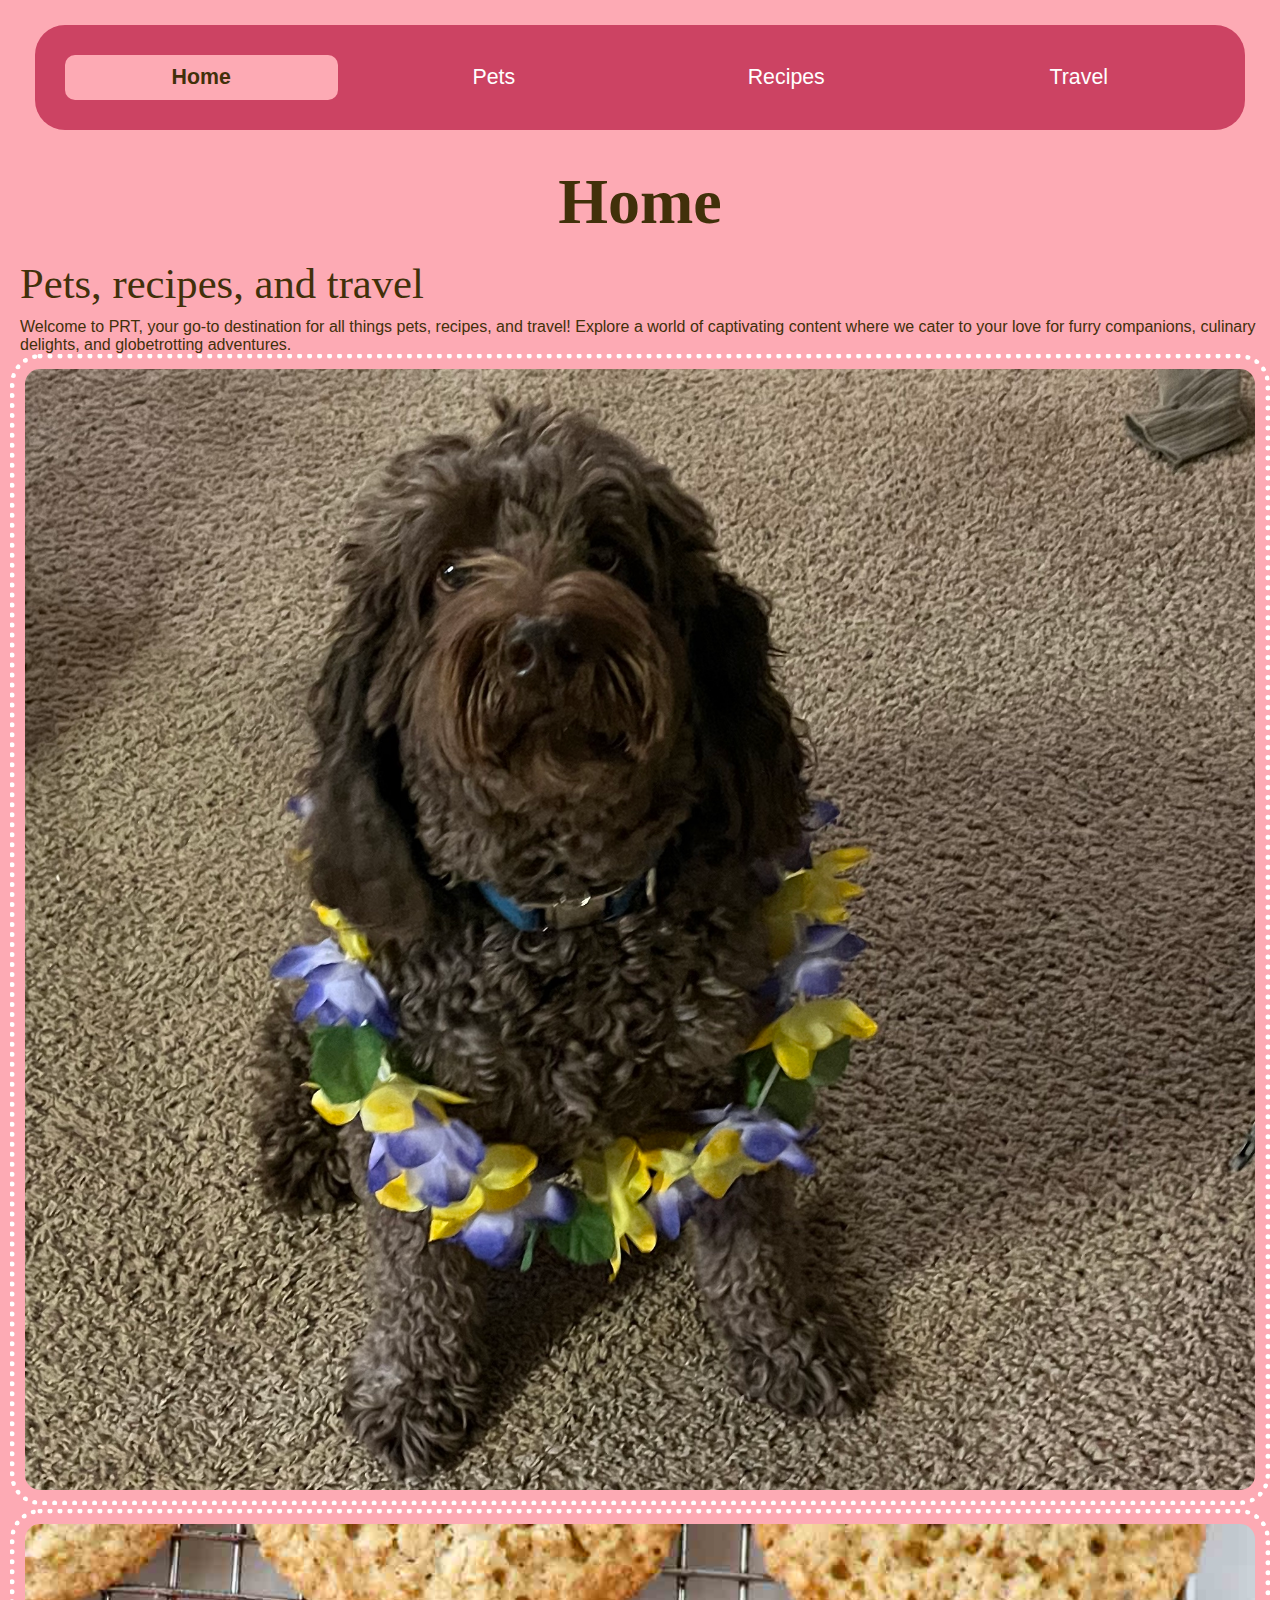
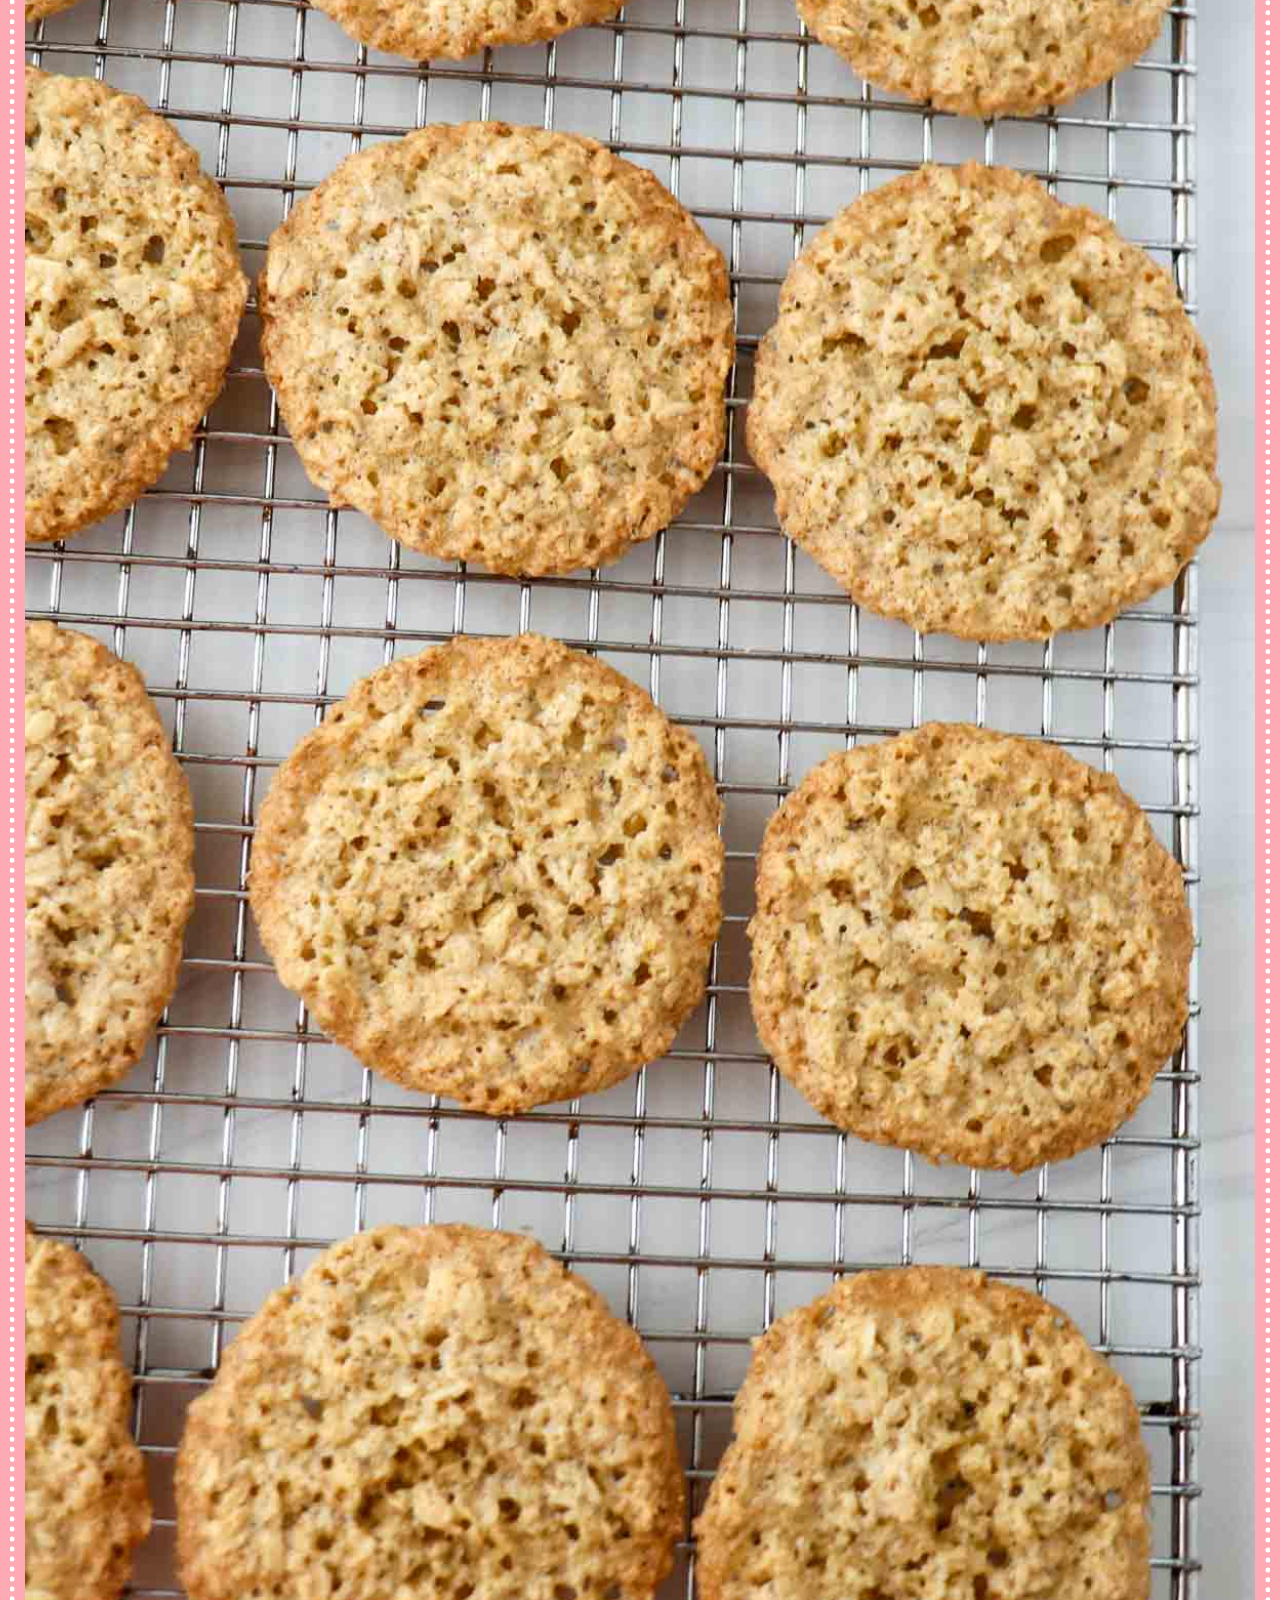
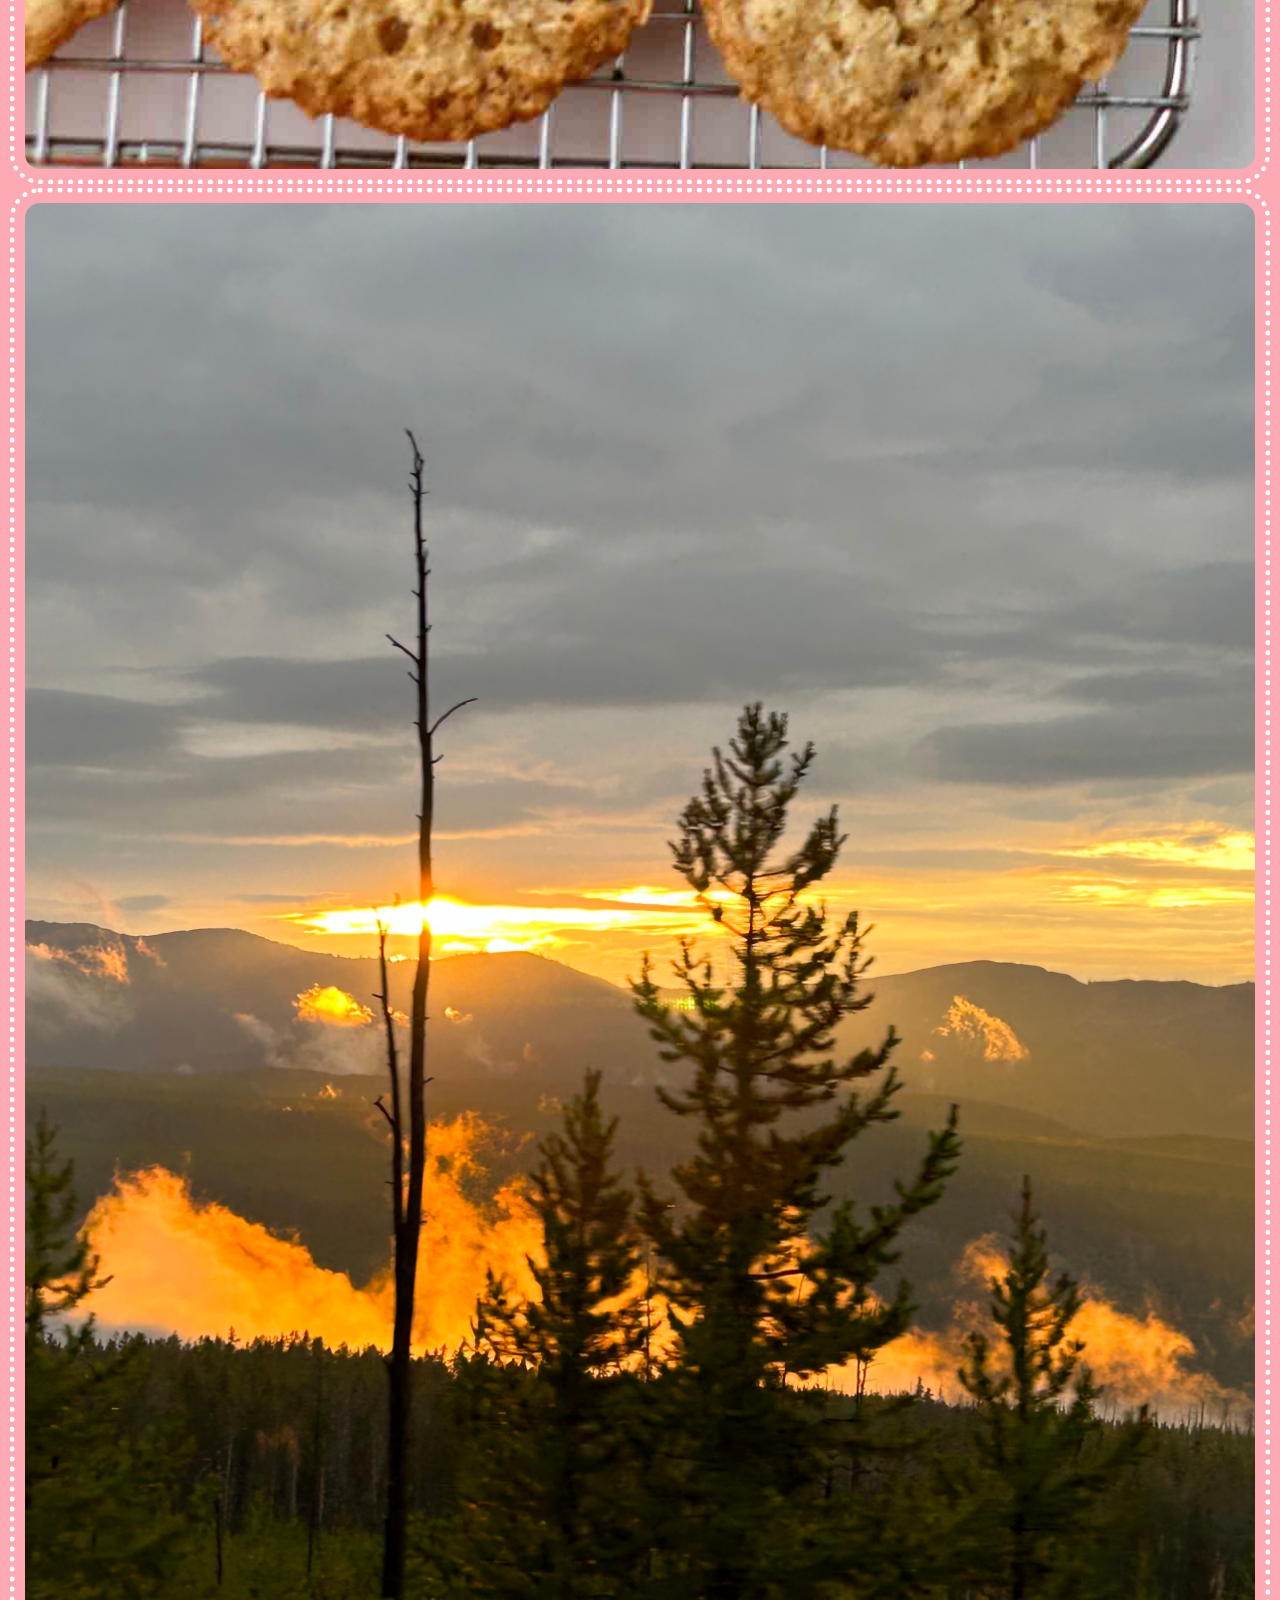
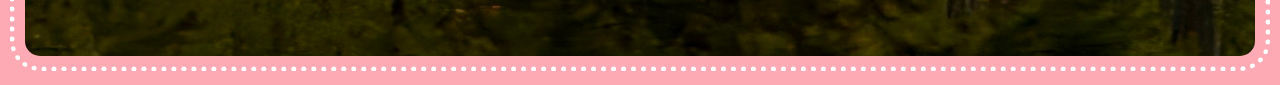
<file: index.html>
<!DOCTYPE html>
<html lang="en">
<head>
    <meta charset="UTF-8">
    <meta name="viewport" content="width=device-width, initial-scale=1.0">
    <link rel="stylesheet" href="css/reset.css">
    <link rel="stylesheet" href="css/style.css">
    <title>Common Class Project</title>
</head>
<body>
    <a class="skip" href = "#main">Skip to Main Content</a>
    <header>
        <nav>
            <ul class = "nav-container">
                <li id="selected"><a href = "index.html">Home</a></li>
                <li><a href = "pets.html">Pets</a></li>
                <li><a href = "recipes.html">Recipes</a></li>
                <li><a href = "travel.html">Travel</a></li>
            </ul>
        </nav>
        <h1>Home</h1>
    </header>
    <main id = "main">
        <div>
            <h2>Pets, recipes, and travel</h2>
            <p>Welcome to PRT, your go-to destination for all things pets, recipes, and travel! Explore a world of captivating content where we cater to your love for furry companions, culinary delights, and globetrotting adventures. </p>

        </div>
        <div>
            <img src="images/bacon.jpg" width = "400" alt="Brown labradoodle wearing colorful lei">
            <img src="images/Oatmeal-Cookies.jpg" width = "400" alt="Oatmeal cookies on a metal cooling rack">
            <img src= "images/yellowstone_sunset.jpg" width= "200" alt= "Yellowstone at sunset">
        </div>
    </main>
    
</body>
</html>
</file>
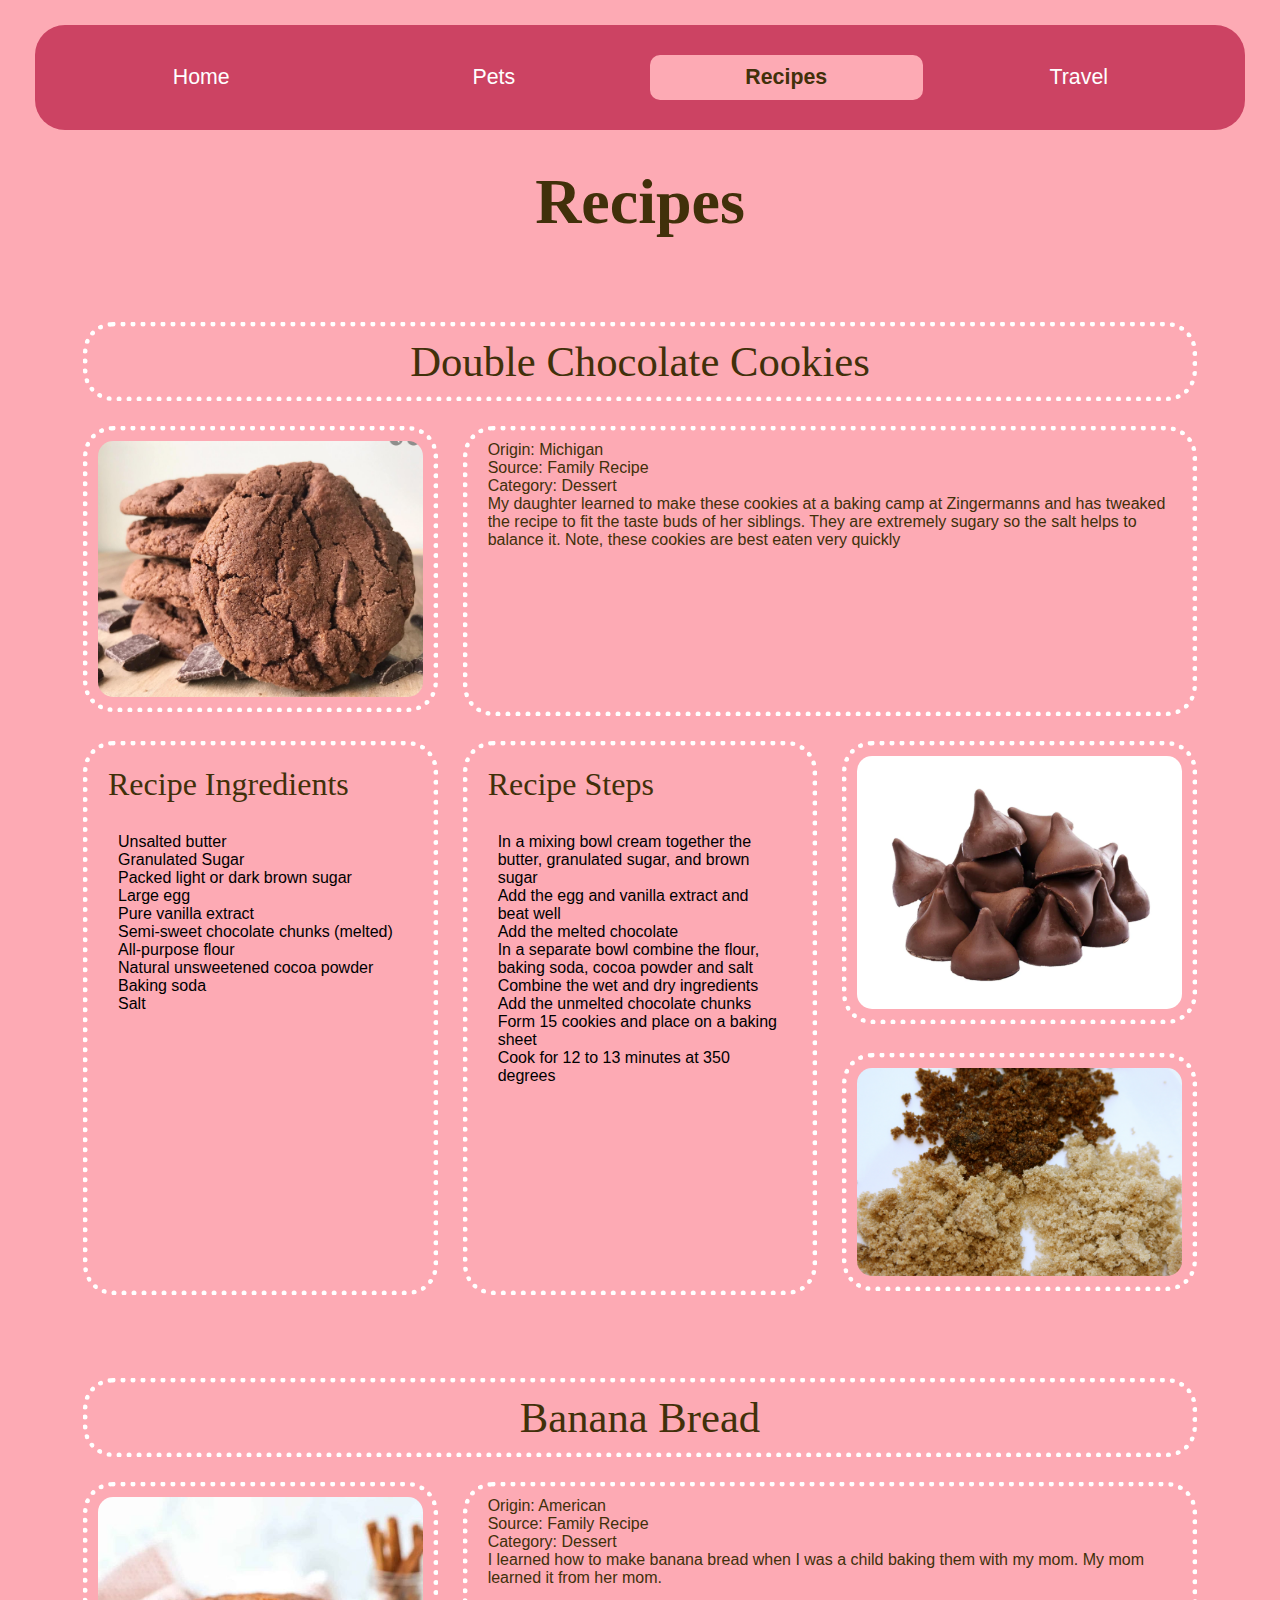
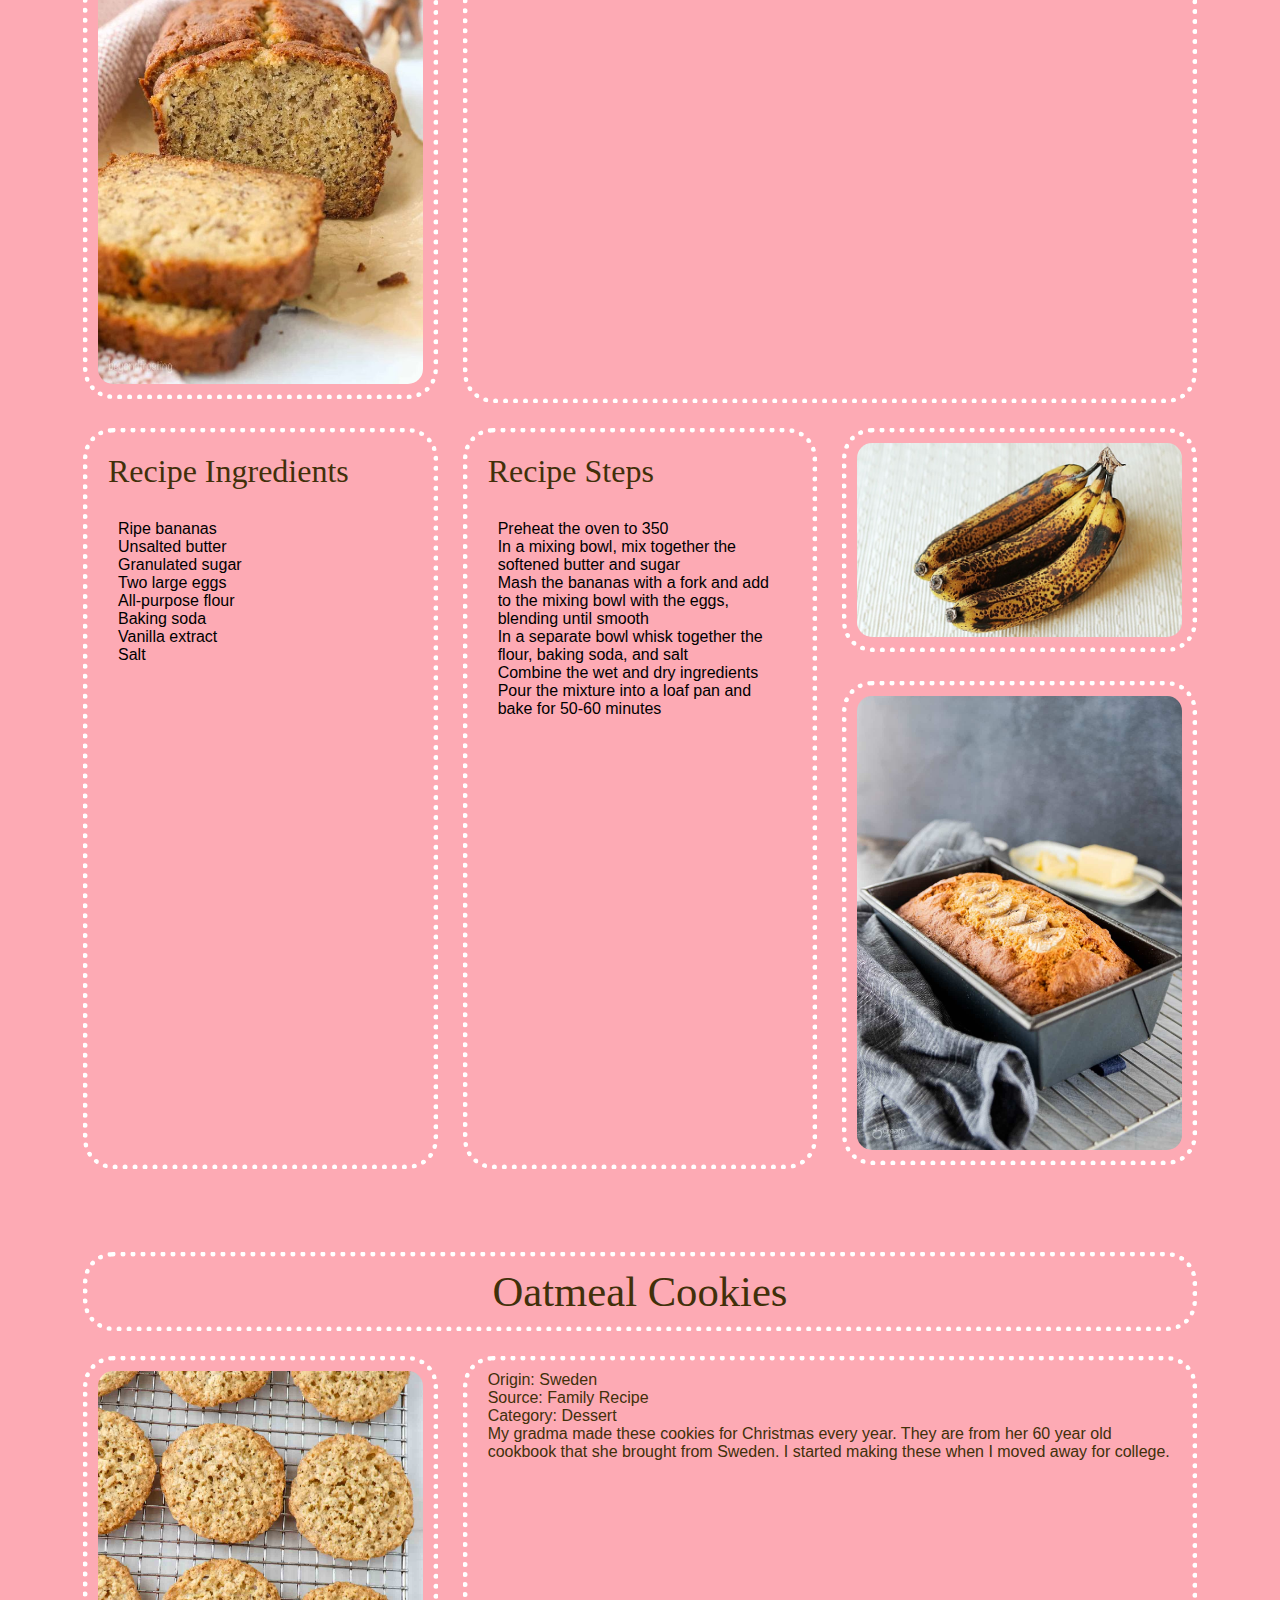
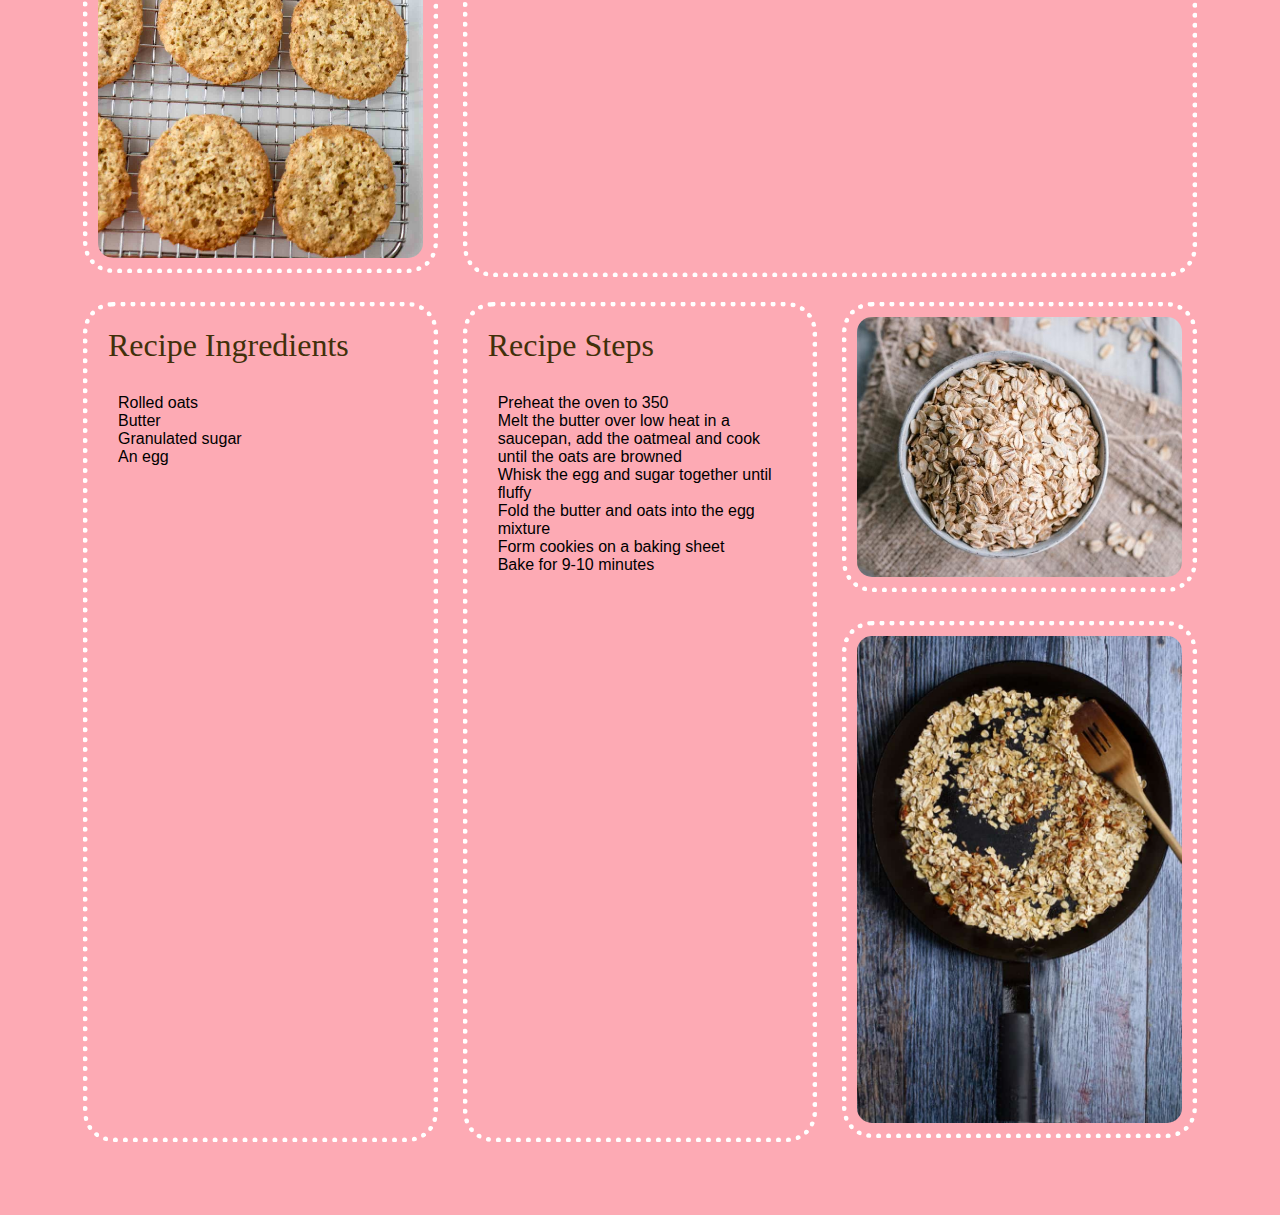
<file: recipes.html>
<!DOCTYPE html>
<html lang="en">
<head>
    <meta charset="UTF-8">
    <meta name="viewport" content="width=device-width, initial-scale=1.0">
    <link rel="stylesheet" href="css/reset.css">
    <link rel="stylesheet" href="css/style.css">
    <title>Recipes</title>
</head>
<body>
    <a class="skip" href = "#main">Skip to Main Content</a>
    <header>
        <nav>
            <ul>
                <li><a href = "index.html">Home</a></li>
                <li><a href = "pets.html">Pets</a></li>
                <li id="selected"><a href = "recipes.html">Recipes</a></li>
                <li><a href = "travel.html">Travel</a></li>
            </ul>
        </nav>
        <h1>Recipes</h1>
    </header>
    <main id="main">
        <div class="recipe-grid-container">
            <div class="recipe-item1"><h2>Double Chocolate Cookies</h2></div>
            <div class="recipe-item3"><img src="images/double_chocolate_cookies.png" alt="Brown cookies"></div>
            <div class="recipe-item2">
                <p><b>Origin: </b>Michigan</p>
                <p><b>Source: </b>Family Recipe</p>
                <p><b>Category: </b>Dessert</p>
                <p>My daughter learned to make these cookies at a baking camp at Zingermanns and has tweaked the recipe to fit the taste buds of her siblings. They are extremely sugary so the salt helps to balance it. Note, these cookies are best eaten very quickly</p>
            </div>
            <div class="recipe-item4">
                <h3>Recipe Ingredients</h3>
                <ol>
                    <li>Unsalted butter</li>
                    <li>Granulated Sugar</li>
                    <li>Packed light or dark brown sugar</li>
                    <li>Large egg</li>
                    <li>Pure vanilla extract</li>
                    <li>Semi-sweet chocolate chunks (melted)</li>
                    <li>All-purpose flour</li>
                    <li>Natural unsweetened cocoa powder</li>
                    <li>Baking soda</li>
                    <li>Salt</li>
                </ol>
            </div>
            <div class="recipe-item6"><img src="images/double_chocolate_chips.png" alt="Cocolate chips"></div>
            <div class="recipe-item7"><img src="images/Brown_sugar_examples.jpg" alt="Three colors of brown sugar"></div>
            <div class="recipe-item5">
                <h3>Recipe Steps</h3>
                    <ol>
                        <li>In a mixing bowl cream together the butter, granulated sugar, and brown sugar</li>
                        <li>Add the egg and vanilla extract and beat well</li>
                        <li>Add the melted chocolate</li>
                        <li>In a separate bowl combine the flour, baking soda, cocoa powder and salt</li>
                        <li>Combine the wet and dry ingredients</li>
                        <li>Add the unmelted chocolate chunks</li>
                        <li>Form 15 cookies and place on a baking sheet</li>
                        <li>Cook for 12 to 13 minutes at 350 degrees</li>
                    </ol>
            </div>
           
            
            
        </div>

        <div class="recipe-grid-container">
            <div class="recipe-item1"><h2>Banana Bread</h2></div>
            <div class="recipe-item2">
                <p><b>Origin: </b>American</p>
                <p><b>Source: </b>Family Recipe</p>
                <p><b>Category: </b>Dessert</p>
                <p>I learned how to make banana bread when I was a child baking them with my mom. My mom learned it from her mom.</p>
                
            </div>
            <div class="recipe-item3"><img src="images/banana_bread.jpg" alt="A sliced loaf of banana bread"></div>
            
            <div class="recipe-item4">
                <h3>Recipe Ingredients</h3>
                <ol>
                    <li>Ripe bananas</li>
                    <li>Unsalted butter</li>
                    <li>Granulated sugar</li>
                    <li>Two large eggs</li>
                    <li>All-purpose flour</li>
                    <li>Baking soda</li>
                    <li>Vanilla extract</li>
                    <li>Salt</li>
                </ol>
            </div>
            <div class="recipe-item7"><img src="images/banana_bread_overripe.jpg" alt="A bunch of overripe bananas"></div>
            <div class="recipe-item6"><img src="images/banana-bread-loaf-pan.jpg" alt="Banana bread in a metal loaf pan"></div>
            <div class="recipe-item5">
                <h3>Recipe Steps</h3>
                <ol>
                    <li>Preheat the oven to 350</li>
                    <li>In a mixing bowl, mix together the softened butter and sugar</li>
                    <li>Mash the bananas with a fork and add to the mixing bowl with the eggs, blending until smooth</li>
                    <li>In a separate bowl whisk together the flour, baking soda, and salt</li>
                    <li>Combine the wet and dry ingredients</li>
                    <li>Pour the mixture into a loaf pan and bake for 50-60 minutes</li>
                </ol>
            </div>
            
        </div>
        <div class="recipe-grid-container">
            <div class="recipe-item1"><h2>Oatmeal Cookies</h2></div>
            <div class="recipe-item2">
                <p><b>Origin: </b>Sweden</p>
                <p><b>Source: </b>Family Recipe</p>
                <p><b>Category: </b>Dessert</p>
                <p>My gradma made these cookies for Christmas every year. They are from her 60 year old cookbook that she brought from Sweden. I started making these when I moved away for college.</p>
            </div>
            <div class="recipe-item3"><img src="images/Oatmeal-Cookies.jpg" alt="Oatmeal cookies on a metal cooling rack"></div>
            <div class="recipe-item4">
                <h3>Recipe Ingredients</h3>
                <ol>
                    <li>Rolled oats</li>
                    <li>Butter</li>
                    <li>Granulated sugar</li>
                    <li>An egg</li>
                </ol>
            </div>
            <div class="recipe-item7"><img src="images/oatmeal.jpeg" alt="A bowl of oatmeal"></div>
            <div class="recipe-item6"><img src="images/oatmeal_browned.jpg" alt="A pan of oats being browned on the stove"></div>
            <div class="recipe-item5">
                <h3>Recipe Steps</h3>
                <ol>
                    <li>Preheat the oven to 350</li>
                    <li>Melt the butter over low heat in a saucepan, add the oatmeal and cook until the oats are browned</li>
                    <li>Whisk the egg and sugar together until fluffy</li>
                    <li>Fold the butter and oats into the egg mixture</li>
                    <li>Form cookies on a baking sheet</li>
                    <li>Bake for 9-10 minutes</li>
                </ol>
            </div>
             
        </div>
    </main>
</body>
</html>
</file>
<file: css/style.css>
body{
    background-color: #FDAAB4;
    margin: 10px;  
    font-family: Arial, Helvetica, sans-serif;
}

h1{
    font-size: 48pt;
    text-align: center;
    font-family: 'Gill Sans MT';
    font-weight: bold;
    color: #41300A;
    padding: 10px;
    background: #FDAAB4;
    transition-property: background;
    transition-duration: 1s;
    transition-timing-function: linear;
}

h1:hover{
    background: #ffffff;
}

h2{
    font-size: 32pt;
    font-family: 'Gill Sans MT';
    color: #41300A;
    padding: 10px;
}

h3{
    font-size: 24pt;
    font-family: 'Gill Sans MT';
    color: #41300A;
    padding: 10px;
}

p{
    line-height: normal;
    padding-left: 10px;
    color: #41300A;
}

nav{
    background-color: #CC4363;
    padding: 10px;
    margin: 25px;
    border-radius: 30px;
    color:#ffffff;
    font-size: 16pt;
}


ul{
    padding: 10px;
}

ol{
    padding: 10px;
    margin: 10px;
}

ul li{
    margin: 10px;
    text-align: center;

}

img{
    border-radius: 30px;
}

#selected{
    background-color: #FDAAB4;
    color: #41300A;
    font-weight: bold;
    border-radius: 10PX;
    padding: 10px;
}

.skip{
    position: absolute;
    left: -9999px;

}

.skip:focus{
    left:0;
}

.recipe-grid-container{
    grid-template-columns: 1fr;
}
.travel-grid-container{
    grid-template-columns: 1fr;
}

img{
    overflow: hidden;
    box-sizing: border-box;
    width: 100%;
    border: 5px dotted white;
    border-radius: 30px;
    padding: 10px;
}



@media (prefers-reduced-motion: reduce) {
    .animation {
      animation-name: none;
    }
}

@media screen and (min-width: 768px){
    nav ul{
        display: grid;
        grid-template-columns: 1fr 1fr 1fr 1fr;
        justify-content: space-around;
        align-items: center;
    }

    .pet-grid-container{
        display: grid;
        grid-template-columns: 1fr 1fr;
        gap: 25px;
        padding: 10px;
        width: 90%;
        margin: 5%;
        justify-content: center;
    }
    
    .pet-item1 {
        grid-column: 1/-1;
        text-align: center;
        border: 5px dotted white;
        border-radius: 30px;
    }

    .pet-item2 {
        grid-column: 1/ span 1;
        grid-row: 3/span 3;
    }

    .pet-item3 {
        grid-column: 2/ span 1;
        grid-row: 3/span 1;
    }

    .pet-item4 {
        grid-column: 2/ span 1;
        grid-row: 4/span 1;
    }

    .pet-item5 {
        grid-column: 2/ span 1;
        grid-row: 5/span 1;
    }

    .pet-item6 {
        grid-column: 1/-1;
        text-align: center;
        border: 5px dotted white;
        border-radius: 30px;
    }
    .recipe-grid-container{
        display: grid;
        grid-template-columns: 1fr 1fr;
        gap: 25px;
        padding: 10px;
        width: 90%;
        margin: 5%;
        justify-content: center;
    }
    
    
    .recipe-item1 {
        box-sizing: border-box;
        grid-column: 1/-1;
        text-align: center;
        border: 5px dotted white;
        border-radius: 30px;
    }
    
    .recipe-item2 {
        box-sizing: border-box;
        width: 100%;
        border: 5px dotted white;
        border-radius: 30px;
        padding: 10px;
    }
    
    .recipe-item3 {
        box-sizing: border-box;
        width: 100%;
        
    }
    
    .recipe-item4 {
        box-sizing: border-box;
        width: 100%;
        border: 5px dotted white;
        border-radius: 30px;
        padding: 10px;
    }
    
    .recipe-item5 {
        box-sizing: border-box;
        width: 100%;
        border: 5px dotted white;
        border-radius: 30px;
        padding: 10px;
    }
    
    .recipe-item6 {
        box-sizing: border-box;
        width: 100%;
        
    }
    
    .recipe-item7 {
        box-sizing: border-box;
        width: 100%;
        
    }
    
    .travel-grid-container {
        display: grid;
        grid-template-columns: 1fr 1fr;
        gap: 25px;
        padding: 10px;
        width: 90%;
        margin: 5%;
        justify-content: center;
    }
    
    .travel-item1 {
        box-sizing: border-box;
        grid-column: 1/-1;
        text-align: center;
        border: 5px dotted white;
        border-radius: 30px;
    }
    
    .travel-item2 {
        box-sizing: border-box;
        width: 100%;
        
    }
    
    .travel-item3 {
        box-sizing: border-box;
        width: 100%;
        
    }
    
    .travel-item4 {
        box-sizing: border-box;
        grid-column: 1/-1;
        text-align: center;
        width: 100%;
        border: 5px dotted white;
        border-radius: 30px;
        padding: 10px;
    }
    
    .travel-item5 {
        box-sizing: border-box;
        width: 100%;
        border: 5px dotted white;
        border-radius: 30px;
        padding: 10px;
    }
    
    .travel-item6 {
        box-sizing: border-box;
        width: 100%;
        border: 5px dotted white;
        border-radius: 30px;
        padding: 10px;
    }
    
    .travel-item7 {
        box-sizing: border-box;
        grid-column: 1/-1;
        text-align: center;
        width: 100%;
        border: 5px dotted white;
        border-radius: 30px;
        padding: 10px;
    }
    
    .travel-item8 {
        box-sizing: border-box;
        width: 100%;
        
    }
    
    .travel-item9 {
        box-sizing: border-box;
        width: 100%;
        
    }
    
    .travel-item10 {
        box-sizing: border-box;
        width: 100%;
        
    }
    
    .travel-item11 {
        box-sizing: border-box;
        width: 100%;
        
    }
    }

@media screen and (min-width: 992px){
    .recipe-grid-container{
        display: grid;
        grid-template-columns: 1fr 1fr 1fr;
        gap: 25px;
        padding: 10px;
        width: 90%;
        margin: 5%;
        justify-content: center;
    }

    .recipe-item1{
        grid-column: 1/-1;
        text-align: center;
        border: 5px dotted white;
        border-radius: 30px;
    }

    .recipe-item2{
        grid-row:2/span 1;
        grid-column: 2/span 2;
    }

    .recipe-item3{
        grid-row:2/span 1;
        grid-column: 1/span 1;
    }

    .recipe-item4{
        grid-row:3/span 2;
        grid-column: 1/span 1;
    }

    .recipe-item5{
        grid-row:3/span 2;
        grid-column: 2/span 1;
    }

    .travel-grid-container{
        display: grid;
        grid-template-columns: 1fr 1fr 1fr 1fr;
        gap: 25px;
        padding: 10px;
        width: 90%;
        margin: 5%;
        justify-content: center;
    }

    .travel-item1{
        grid-column: 1/-1;
        
    }
    
    .travel-item4{
        grid-row:4/span 1;
    }

    .travel-item2{
        grid-column: span 2;
    }

    .travel-item3{
        grid-column: span 2;
    }

    .travel-item5{
        grid-column: span 2;
    }

    .travel-item6{
        grid-column: span 2;
    }
}
</file>
